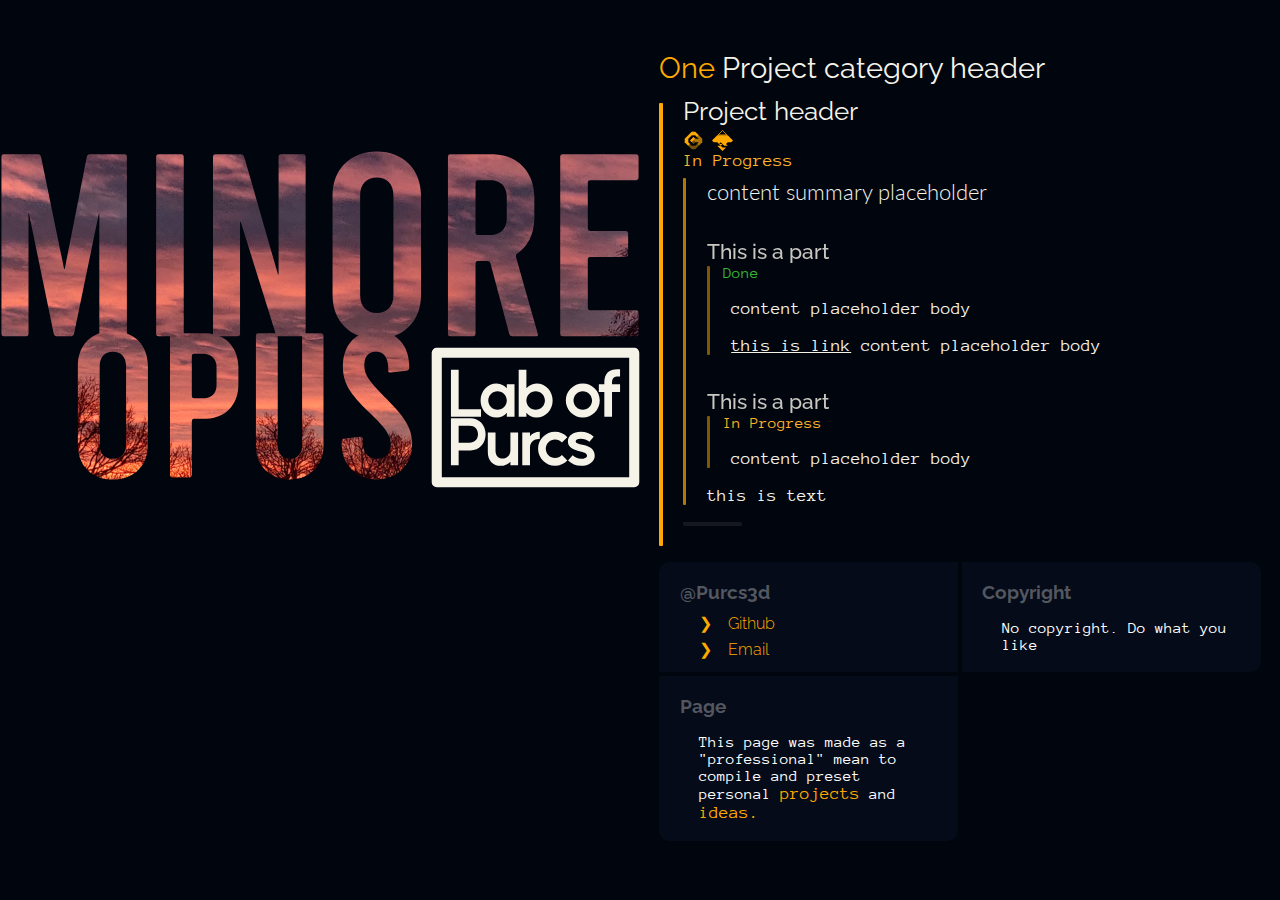
<file: index.html>
<!DOCTYPE html>

<html>

<head>
    <meta name="autor" content="Purcs3d">
    <meta charset="UTF-8">

    <title>
        Minore Opus
    </title>
    
    <link rel="stylesheet" href="./stylesheets/main.css">
    <link rel="stylesheet" href="./stylesheets/index.css">
</head>

<body>
    <header id="left-header">
        <div id="image-block" class="center-left-child">
                <h1 id="main-header">
                    MINORE OPUS
                </h1>
            <a href="https://github.com/Purcs3d">
                <h2 id="sub-header">
                    Lab Of Purcs
                </h2>
            </a>
        </div>  
    </header>

    <div id="right-box">

        <div id="content">
                
            <h3 class="cat-header">
                <span class="pre-header">One</span> Project category header
                <a href="" class="header-link">¶</a>
            </h3>
            <div class="category" id=""> <!-- id should be cat name-->

                <section class="project" id=""> <!-- id should be project name-->
                    <h4 class="project-header">
                        Project header
                        <a href="" class="header-link">¶</a>
                    </h4>
                    <section class="project-meta">
                        <div class="icon-box">
                            <p class="icon c-lang" title="C/CPP">C/CPP </p>
                            <p class="icon inkscape" title="Inkscape">Inkscape</p>
                        </div>
                        <p class="in-progress">In Progress</p>
                    </section>
                    
                    <section class="project-content">
                        <summary class="project-sum">
                            content summary placeholder
                        </summary>

                        <section class="project-part done">
                            <h5>
                                This is a part
                            </h5>
                            <section class="part-meta">
                                <p class="done">Done</p>

                            </section>
                            <p class="project-body">
                                content placeholder body
                            </p>
                            <p class="project-body">
                                <a href="">this is link</a>
                                content placeholder body
                            </p>
                            
                        </section>
                        <section class="project-part">
                            <h5>
                                This is a part
                            </h5>
                            <section class="part-meta">
                                <p class="in-progress">In Progress</p>
                            </section>

                            <p class="project-body">
                                content placeholder body
                            </p>
                        </section>
                        
                        <p>this is text</p>
                        
                    </section>

                </section>

            </div>

        </div>

        <footer>
            <div class="grid">
                <div class="grid-child">
                    <h2>@Purcs3d</h2>
                    <address>
                        <a href="https://github.com/Purcs3d">Github</a>
                        <a href="mailto: purcs4d@gmail.com">Email</a>
                    </address>
                </div>

                
                <div class="grid-child">
                    <h2>Copyright</h2>
                    <p>No copyright. Do what you like</p>
                </div>  
                
                <div class="grid-child">
                    <h2>Page</h2>
                    <p>This page was made as a "professional" mean to 
                       compile and preset personal <em>projects</em> and <em>ideas.</em></p>
                </div>
                
            </div> 
        </footer>

    </div>

</body>

</html>
</file>
<file: stylesheets/main.css>
/**
* @author  : Purcs3d
* @version : 0.3c  
*/
:root {
  background-color: #00050e;
  color: #f5f2e8;
}

a {
  color: #ffa900;
  transition: 150ms;
}
a:hover {
  color: #f5f2e8;
}/*# sourceMappingURL=main.css.map */
</file>
<file: stylesheets/index.css>
@charset "UTF-8";
/**
* @author  : Purcs3d
* @version : 1.0c
*/
/**
* @author  : Purcs3d
* @version : 0.3c  
*/
@import url("https://fonts.googleapis.com/css2?family=Anonymous+Pro:ital@0;1&family=Lato:ital,wght@0,100;0,300;0,400;1,100;1,300;1,400;1,700&family=Raleway:ital,wght@0,200;0,300;0,400;1,200&display=swap");
:root {
  background-color: #00050e;
  color: #f5f2e8;
}

a {
  color: #ffa900;
  transition: 150ms;
}
a:hover {
  color: #f5f2e8;
}

:root {
  font-family: "Lato";
  font-weight: 300;
  font-size: normal;
}

body {
  margin: 0;
}

header {
  margin: 0;
  padding: 0;
  float: left;
  width: 50vw;
}

a {
  color: #f5f2e8;
  transition: 100ms;
}
a:hover {
  color: #f5f2e8;
  filter: brightness(60%);
}
a:active {
  color: #ffa900;
  filter: brightness(60%);
}

#left-header {
  padding-top: 10vh;
  width: 50vw;
  height: 50vh;
}

.center-left-child {
  margin: 0 auto;
}

#image-block {
  position: relative;
  font-size: 0;
  max-width: 86.75vh;
  height: 100%;
}

#main-header {
  font-size: 0;
  text-decoration: none;
  height: 100%;
  width: 100%;
  top: 0%;
  left: 0%;
  position: absolute;
  background-image: url(../img/dark_drop.jpg);
  background-repeat: no-repeat;
  background-size: 120%;
  -webkit-mask-image: url(../img/MINOREOPUS.svg);
          mask-image: url(../img/MINOREOPUS.svg);
  -webkit-mask-size: contain;
          mask-size: contain;
  -webkit-mask-repeat: no-repeat;
          mask-repeat: no-repeat;
  -webkit-mask-position: center;
          mask-position: center;
}

#sub-header {
  font-size: 0;
  height: 43%;
  width: 32.7%;
  position: absolute;
  bottom: 0%;
  right: 0%;
  background-color: #f5f2e8;
  -webkit-mask-image: url(/img/lab_fuzz.svg);
          mask-image: url(/img/lab_fuzz.svg);
  -webkit-mask-size: contain;
          mask-size: contain;
  -webkit-mask-repeat: no-repeat;
          mask-repeat: no-repeat;
  transition: 100ms;
}
#sub-header:hover {
  opacity: 70%;
  -webkit-mask-image: url(/img/lab_sharp.svg);
          mask-image: url(/img/lab_sharp.svg);
}

#right-box {
  background-color: transparent;
  float: right;
  width: 48.5vw;
  height: 100vh;
  margin-right: 0.5%;
  padding: 0.5%;
  padding-right: 1rem;
  box-sizing: border-box;
  -webkit-box-sizing: border-box;
  -moz-box-sizing: border-box;
  overflow-y: scroll;
  scrollbar-color: rgba(144, 144, 144, 0.3137254902) rgba(68, 68, 68, 0.3137254902);
  scrollbar-width: thick;
}

#content {
  padding: 0%;
  margin: 0 auto;
  background-color: transparent;
  border-radius: 3px;
  color: #f5f2e8;
  font-family: "Anonymous Pro", serif;
}

.pre-header {
  color: #ffa900;
}

.category {
  position: relative;
  padding: 0.2rem 1.5rem;
  padding-bottom: 0;
  border-radius: 4px;
  margin-top: 0;
}
.category::before {
  content: "";
  height: calc(100% - 10px);
  width: 4px;
  position: absolute;
  bottom: 0;
  left: 0;
  background: #ffa900;
  border-radius: 1px;
}
.category:last-child {
  margin-bottom: 0;
}

.cat-header {
  position: relative;
  margin-bottom: 0;
  padding-top: 1rem;
  padding-bottom: 0.5rem;
  font-size: 1.8em;
  font-family: "Raleway", sans-serif;
  font-weight: 400;
}
.cat-header:hover .header-link {
  opacity: 1;
}

.project {
  position: relative;
  padding-bottom: 1.5rem;
  margin-bottom: 1rem;
}
.project::after {
  content: "";
  position: absolute;
  border: rgba(68, 68, 68, 0.3137254902) solid 2px;
  border-bottom-left-radius: 2px;
  border-top-right-radius: 2px;
  width: 10%;
}

.project-header {
  margin-top: 0;
  margin-bottom: 0.2rem;
  font-size: 1.6em;
  font-family: "Raleway", sans-serif;
  font-weight: 400;
}
.project-header:hover .header-link {
  opacity: 1;
}

.project-meta {
  color: rgba(255, 255, 255, 0.3137254902);
  font-family: "Anonymous Pro";
  font-size: 1.1em;
  font-weight: 300;
}
.project-meta > * {
  margin: inherit !important;
  padding: inherit !important;
  font-size: inherit !important;
}
.project-meta time {
  font-style: italic;
}
.project-meta .archived {
  color: #c5c5c5;
}
.project-meta .done {
  color: #36b536;
}
.project-meta .in-progress {
  color: #ffb327;
}
.project-meta .unstarted {
  color: #636363;
}
.project-meta .shelved {
  color: #fe3d3d;
}
.project-meta .icon-box {
  color: transparent;
  display: flex;
  flex-direction: row;
}
.project-meta .icon-box .icon {
  background-color: #ffa900;
  height: 1.2em;
  width: 1.2em;
  mask-mode: luminance !important;
  -webkit-mask-size: contain !important;
          mask-size: contain !important;
  margin-top: 0;
  margin-bottom: 0;
  padding: 0;
  padding-left: 0.5rem;
}
.project-meta .icon-box .icon.c-lang {
  -webkit-mask: url(/img/legends/c.svg) no-repeat;
          mask: url(/img/legends/c.svg) no-repeat;
}
.project-meta .icon-box .icon.inkscape {
  -webkit-mask: url(/img/legends/inkscape.svg) no-repeat;
          mask: url(/img/legends/inkscape.svg) no-repeat;
}
.project-meta .icon-box .icon.cpp {
  -webkit-mask: url(/img/legends/cpp.svg) no-repeat;
          mask: url(/img/legends/cpp.svg) no-repeat;
}

.project-content {
  padding-left: 1.5rem;
  position: relative;
  margin-top: 0.5rem;
}
.project-content summary {
  font-size: 1.4em;
  font-family: "Lato", sans-serif;
  font-weight: 300;
  margin-top: 0.5rem;
  margin-bottom: 0.5rem !important;
}
.project-content p {
  font-size: 1.1em;
  font-family: "Anonymous Pro", serif;
  font-weight: 300;
}
.project-content::before {
  content: "";
  height: 100%;
  width: 3.2px;
  position: absolute;
  bottom: 0;
  left: 0;
  background: #ffa900;
  border-radius: 1px;
  opacity: 70%;
}
.project-content::before .archived {
  background-color: #c5c5c5;
}
.project-content::before .done {
  background-color: #36b536 !important;
}
.project-content::before .in-progress {
  background-color: #ffb327;
}
.project-content::before .unstarted {
  background-color: #636363;
}
.project-content::before .shelved {
  background-color: #fe3d3d;
}
.project-content .project-part {
  position: relative;
}
.project-content .project-part h5 {
  color: #f5f2e8;
  opacity: 82%;
  font-size: 1.3em;
  font-family: "Raleway", sans-serif;
  font-weight: 500;
  margin-bottom: 0;
}
.project-content .project-part h5 .head-text {
  color: #f5f2e8;
}
.project-content .project-part > *:not(h5):not(.part-meta) {
  padding-left: 1.5rem;
}
.project-content .project-part::before {
  content: "";
  height: calc(100% - 27px);
  width: 2.56px;
  position: absolute;
  bottom: 0;
  left: 0;
  background: #ffa900;
  opacity: 50%;
  border-radius: 1px;
}
.project-content .part-meta {
  color: rgba(255, 255, 255, 0.3137254902);
}
.project-content .part-meta > *:not(h5) {
  padding: 0 !important;
  margin: 0 !important;
  margin-left: 16px !important;
  font-size: 1em !important;
}
.project-content .part-meta .archived {
  color: #c5c5c5;
}
.project-content .part-meta .done {
  color: #36b536;
}
.project-content .part-meta .in-progress {
  color: #ffb327;
}
.project-content .part-meta .unstarted {
  color: #636363;
}
.project-content .part-meta .shelved {
  color: #fe3d3d;
}

.header-link {
  opacity: 0;
  position: absolute;
  color: rgba(144, 144, 144, 0.9411764706);
  font-family: "Anonymous Pro", sans-serif;
  font-size: inherit;
  font-weight: 400;
  text-decoration: none;
  padding: 0 0.6em;
  transition: 150ms;
}
.header-link:hover {
  opacity: 1;
  margin: 0;
  color: #f5f2e8;
  text-decoration: underline;
  border-radius: 5px;
}

footer {
  margin-top: 1rem;
  margin-bottom: 0;
  padding: 0;
  color: white;
  font-family: "Raleway", sans-serif;
  border-radius: 0 0 1rem 1rem;
}
footer .grid {
  display: grid;
  grid-template-columns: repeat(2, 50%);
  grid-template-rows: repeat(auto-fit, auto);
  gap: 0.2rem;
  word-wrap: break-word;
  border-radius: 0 0 1rem 1rem;
}
footer .grid > .grid-child {
  background-color: #050b18;
  padding: 0.2rem 1rem 0.2rem 1rem;
  margin: 0;
  flex: auto;
  float: center;
}
footer .grid > .grid-child:first-child {
  border-top-left-radius: 10px;
}
footer .grid > .grid-child:nth-child(2) {
  border-top-right-radius: 10px;
}
footer .grid > .grid-child:last-child {
  border-bottom-right-radius: 10px;
}
footer .grid > .grid-child:last-child:nth-child(odd) {
  border-bottom-left-radius: 10px;
}
footer .grid > .grid-child:nth-last-child(2):nth-child(even) {
  border-bottom-right-radius: 10px;
}
footer .grid-child > h2 {
  color: rgba(255, 255, 255, 0.3137254902);
  font-size: 1.2em;
  margin-bottom: 0.5rem;
  margin-left: 0.3rem;
}
footer p {
  margin: 1em 1em;
  padding-left: 0.5em;
  font-size: 1em;
  font-family: "Anonymous Pro", serif;
  font-weight: 300;
}
footer p em {
  font-size: 1.1em;
  color: #ffa900;
  font-style: normal;
}
footer address {
  display: grid;
  grid-template-columns: repeat(auto-fill, minmax(1rem, 10rem));
  margin-left: 0 !important;
  justify-content: left;
  gap: 0;
  margin-left: 0.3rem;
}
footer address a {
  width: 10rem;
  display: flexbox;
  margin: 0;
  color: #ffa900;
  font-style: normal;
  text-align: left;
  text-decoration: none;
}
footer address a:before {
  content: "❯";
  float: left;
  margin-right: 1rem;
  transition-duration: 250ms;
}
footer address a:hover {
  color: #ffa900;
  filter: brightness(80%);
}
footer address a:hover::before {
  margin-right: 0.5rem;
  margin-left: 0.5rem;
}
footer address > * {
  padding-left: 1.5rem;
  padding-bottom: 0.2rem;
  padding-top: 0.2rem;
  border-radius: 2px;
}/*# sourceMappingURL=index.css.map */
</file>
